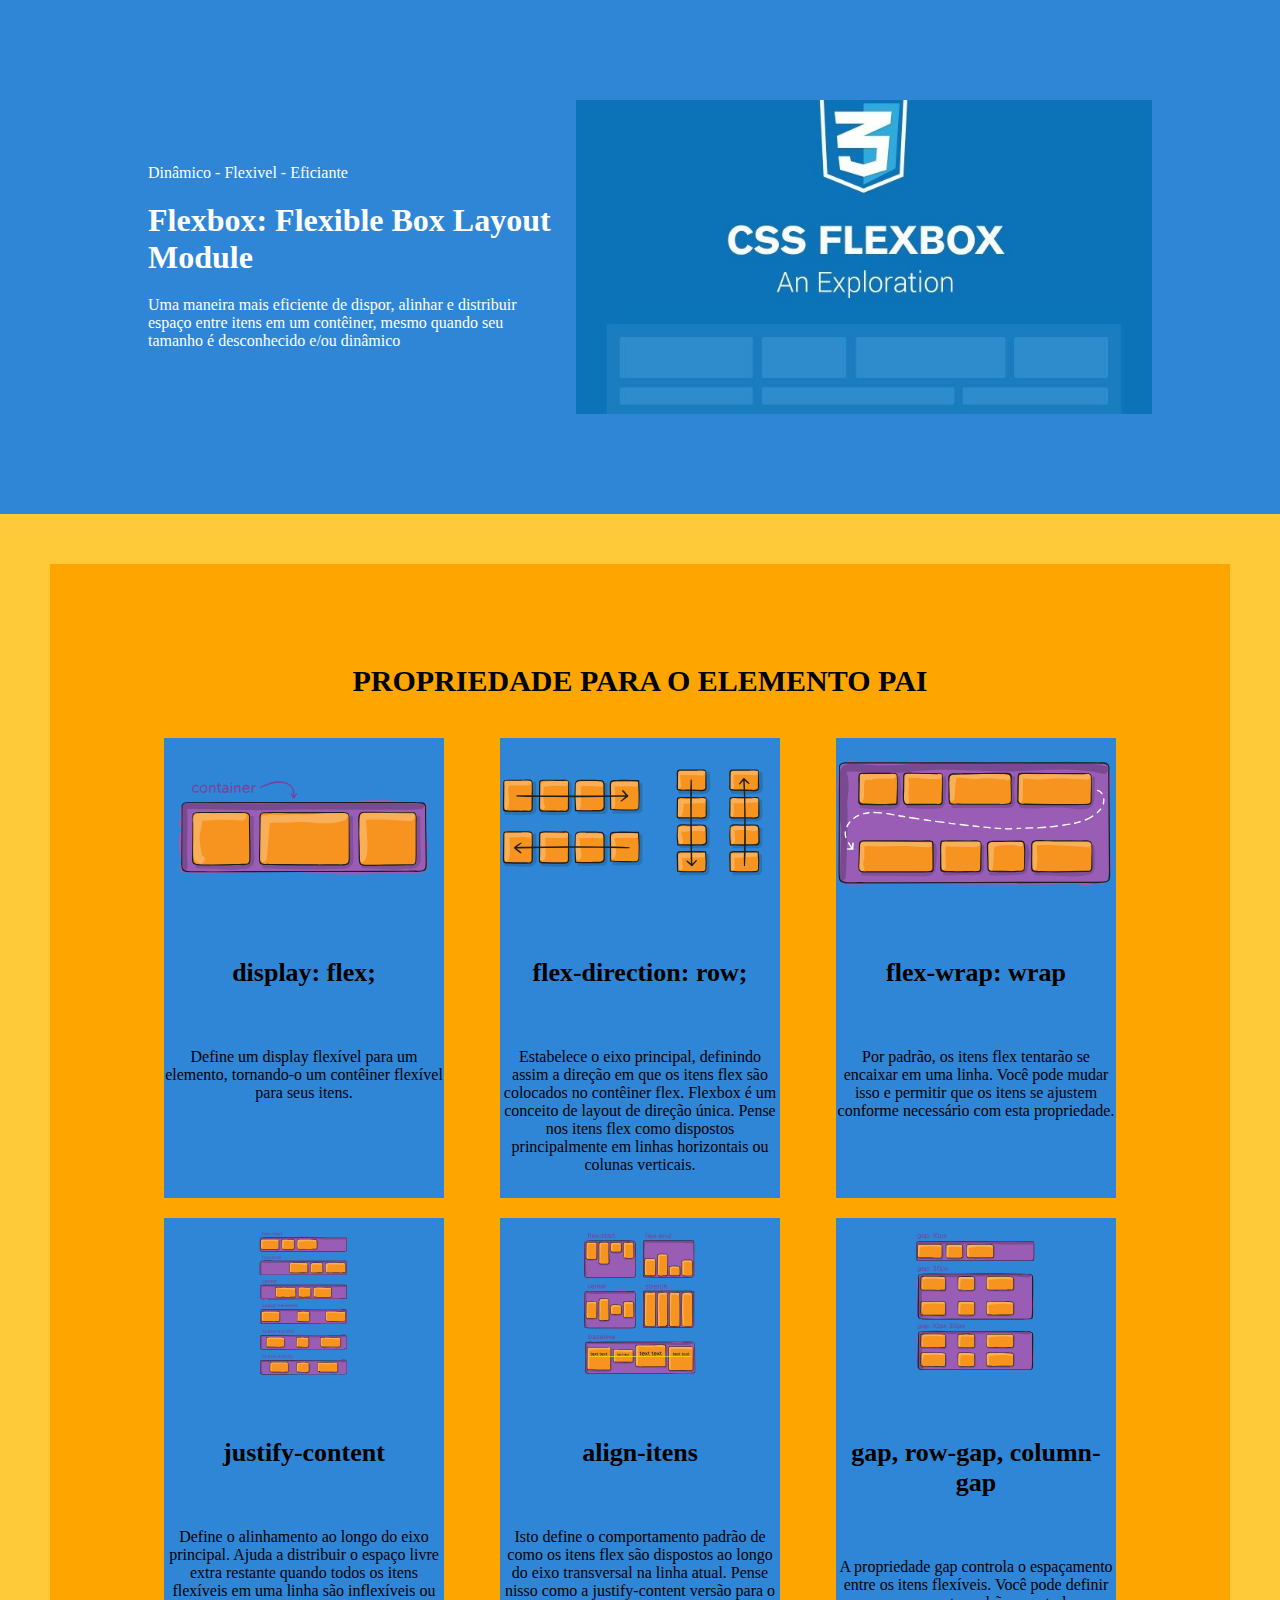
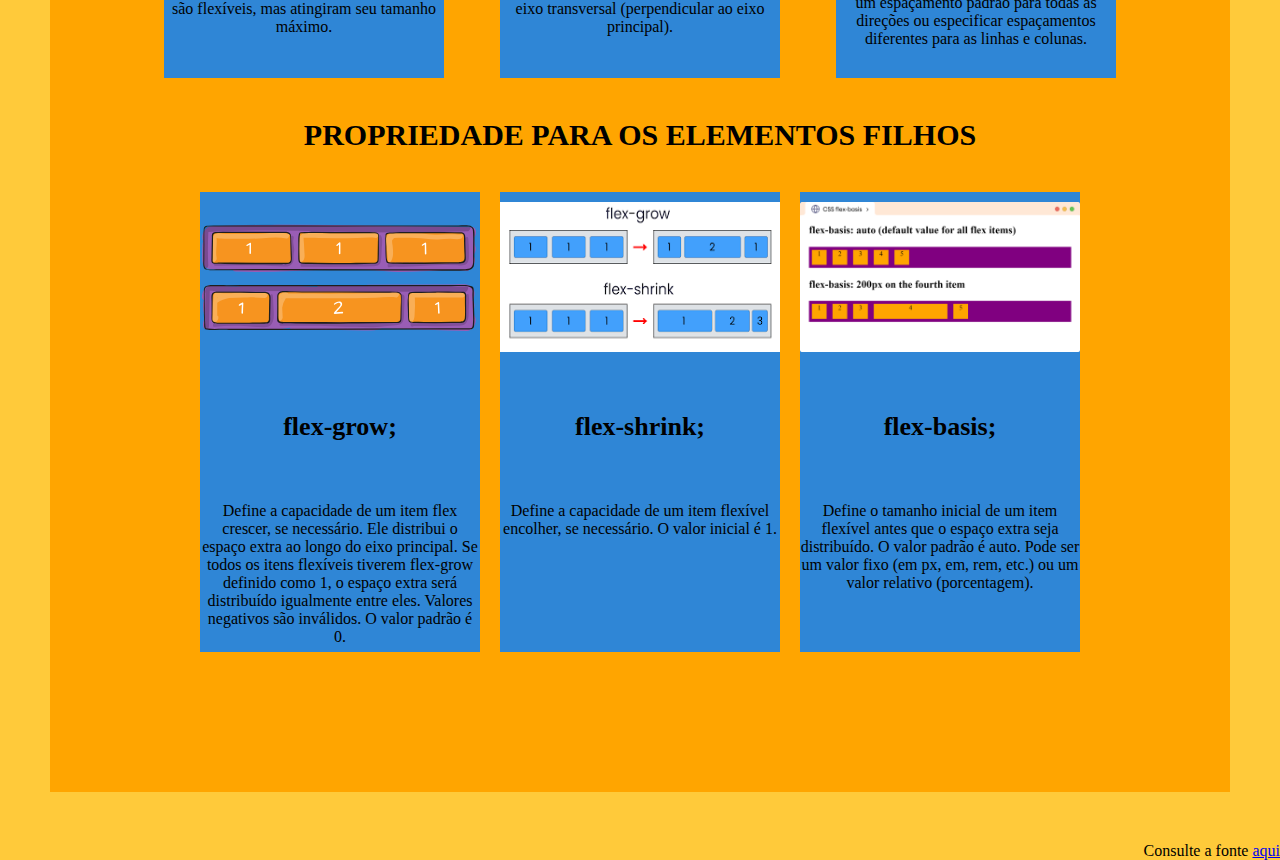
<file: flex-box/index.html>
<!DOCTYPE html>
<html lang="pt-br">

<head>
    <meta charset="UTF-8">
    <meta name="viewport" content="width=device-width, initial-scale=1.0">
    <meta name="robots" content="noindex, nofollow">
    <title>Flexbox</title>
    <link rel="stylesheet" href="css/style.css">
</head>

<body>
    <div class="secao-banner">
        <div class="container-banner">
            <div class="container-texto">
                <p>Dinâmico - Flexivel - Eficiante
                </p>
                <h1>Flexbox: Flexible Box Layout Module</h1>
                <p>
                    Uma maneira mais eficiente de dispor, alinhar e distribuir espaço entre itens em um contêiner, mesmo quando seu tamanho é desconhecido e/ou dinâmico
                </p>
            </div>
            <div class="container-banner-imagem">
                <img src="./img/imagem-banner.jpeg" />
            </div>
        </div>
    </div>

    <div class="secao-cards">
        <div class="container-subtitulo">
            <h2>Propriedade para o elemento pai</h2>
        </div>
        <div class="container-cards-pais">
            <div class="card">
                <div class="container-card-imagem "><img src="img/01-container.svg" ></div>
                <div class="card-info">
                    <h3>display: flex;</h3>
                    <p>
                        Define um display flexível para um elemento, tornando-o um contêiner flexível para seus itens.

                    </p>
                </div>
            </div>
            <div class="card">
                <div class="container-card-imagem"><img src="img/02-container.svg"></div>
                <div class="card-info">
                    <h3>flex-direction: row;</h3>
                    <p>
                        Estabelece o eixo principal, definindo assim a direção em que os itens flex são colocados no contêiner flex. Flexbox é um conceito de layout de direção única. Pense nos itens flex como dispostos principalmente em linhas horizontais ou colunas verticais.
                    </p>
                </div>
            </div>
            <div class="card">
                <div class="container-card-imagem"><img src="img/04-container.svg"></div>
                <div class="card-info">
                    <h3>flex-wrap: wrap
                    </h3>
                    <p>
                        Por padrão, os itens flex tentarão se encaixar em uma linha. Você pode mudar isso e permitir que os itens se ajustem conforme necessário com esta propriedade.
                    </p>
                </div>
            </div>
            <div class="card">
                <div class="container-card-imagem"><img src="img/05-container.svg"></div>
                <div class="card-info">
                    <h3>justify-content
                    </h3>
                    <p>
                        Define o alinhamento ao longo do eixo principal. Ajuda a distribuir o espaço livre extra restante quando todos os itens flexíveis em uma linha são inflexíveis ou são flexíveis, mas atingiram seu tamanho máximo.
                    </p>
                </div>
            </div>
            <div class="card">
                <div class="container-card-imagem"><img src="img/06-container.svg"></div>
                <div class="card-info">
                    <h3>align-itens</h3>
                    <p>
                        Isto define o comportamento padrão de como os itens flex são dispostos ao longo do eixo transversal na linha atual. Pense nisso como a justify-content versão para o eixo transversal (perpendicular ao eixo principal).

                    </p>
                </div>
            </div>
            <div class="card">
                <div class="container-card-imagem"><img src="img/07-container.svg"></div>
                <div class="card-info">
                    <h3>gap, row-gap, column-gap</h3></h3>
                    <p>
                        A propriedade gap controla o espaçamento entre os itens flexíveis. Você pode definir um espaçamento padrão para todas as direções ou especificar espaçamentos diferentes para as linhas e colunas.
                    </p>
                </div>
            </div>
        </div>
        <div class="container-subtitulo">
            <h2>Propriedade para os elementos filhos</h2>
        </div>
        <div class="container-cards-filhos">
            <div class="card">
                <div class="container-card-imagem "><img src="img/08-container.svg"></div>
                <div class="card-info">
                    <h3>flex-grow;</h3>
                    <p>
                        Define a capacidade de um item flex crescer, se necessário. Ele distribui o espaço extra ao longo do eixo principal. Se todos os itens flexíveis tiverem flex-grow definido como 1, o espaço extra será distribuído igualmente entre eles. Valores negativos são inválidos. O valor padrão é 0.

                    </p>
                </div>
            </div>
            <div class="card">
                <div class="container-card-imagem "><img src="img/09-container.png"></div>
                <div class="card-info">
                    <h3>flex-shrink;</h3>
                    <p>
                        Define a capacidade de um item flexível encolher, se necessário. O valor inicial é 1.
                    </p>
                </div>
            </div>

            <div class="card">
                <div class="container-card-imagem "><img src="img/10-container.png"></div>
                <div class="card-info">
                    <h3>flex-basis;</h3>
                    <p>
                        Define o tamanho inicial de um item flexível antes que o espaço extra seja distribuído. O valor padrão é auto. Pode ser um valor fixo (em px, em, rem, etc.) ou um valor relativo (porcentagem).
                    </p>
                </div>
            </div>
        </div>
    </div>
    <p id="fonte">Consulte a fonte <a href="https://css-tricks.com/snippets/css/a-guide-to-flexbox/" target="_blank">aqui</a></p>
</body>

</html>
</file>
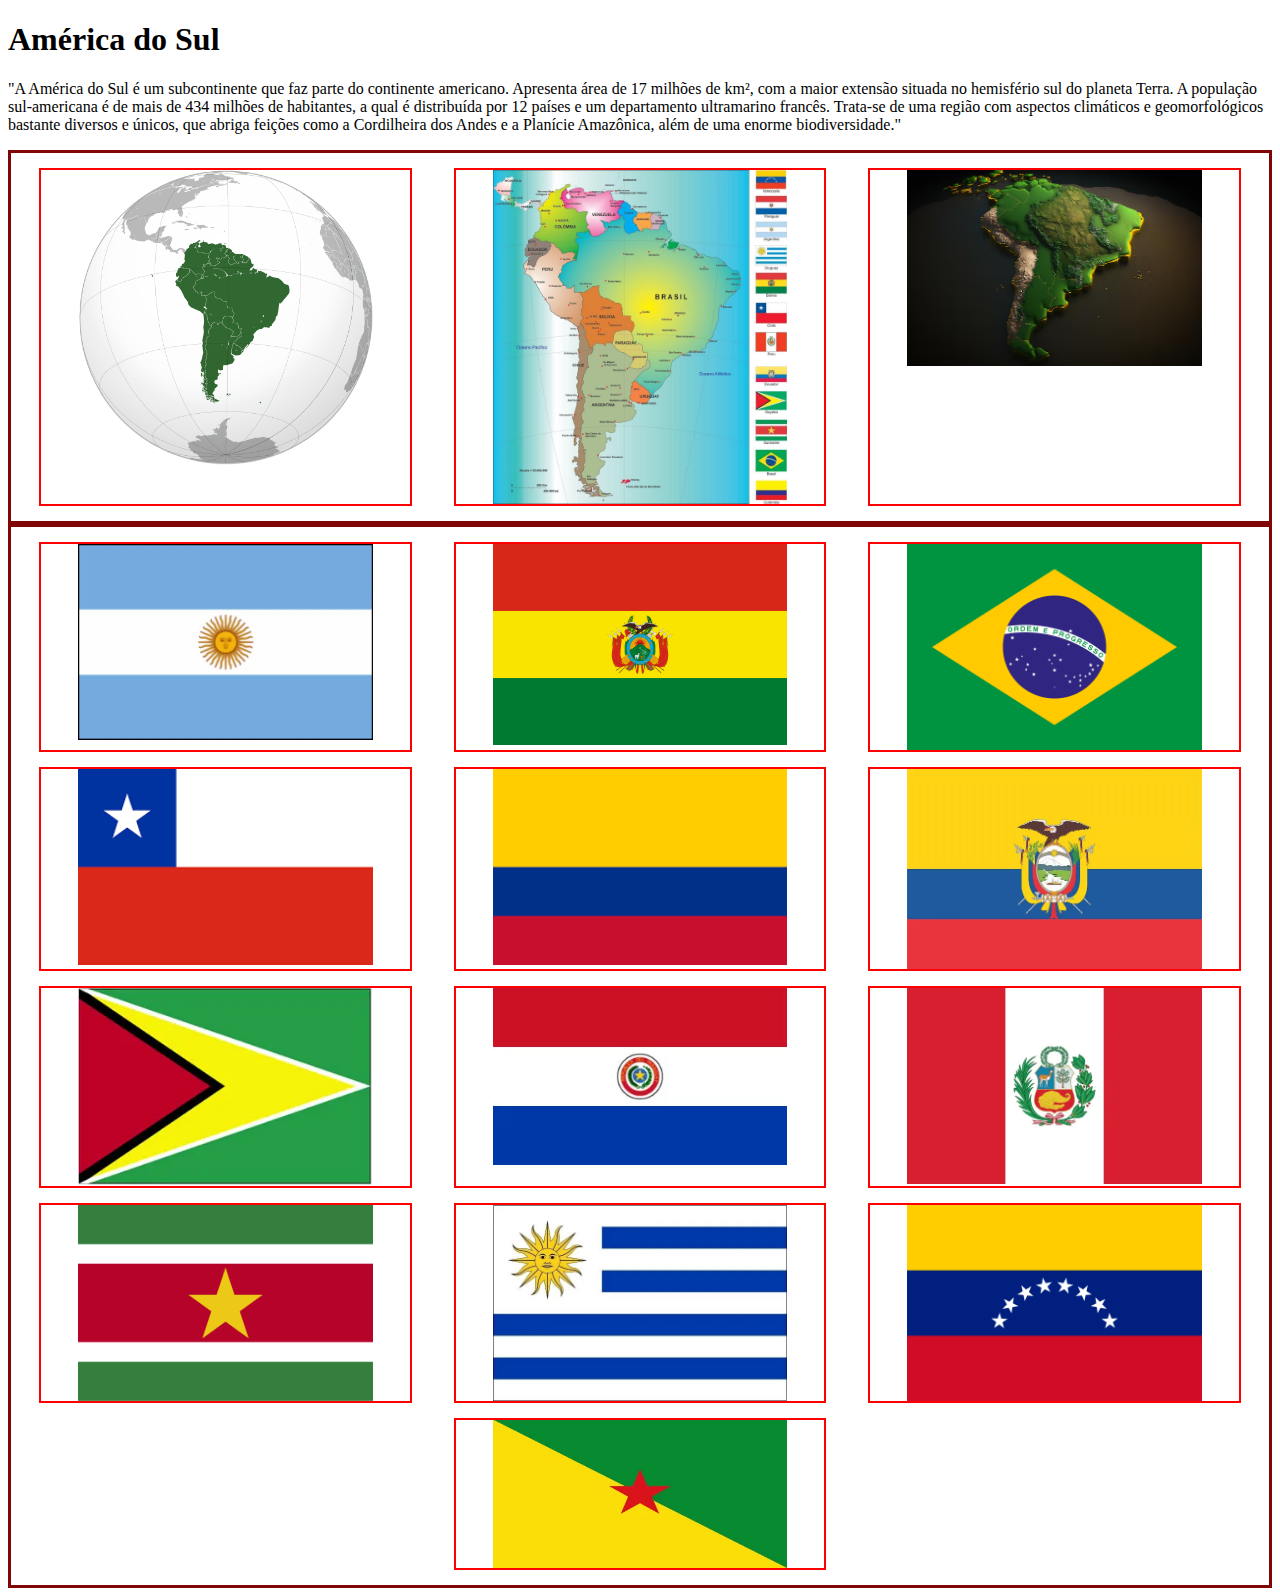
<file: Projeto_2/index.html>
<!DOCTYPE html>
<html lang="pt-br">

<head>
    <meta charset="UTF-8">
    <meta name="viewport" content="width=device-width, initial-scale=1.0">
    <title>América do Sul</title>
    <link rel="shortcut icon" href="img/am.JPG" type="image/x-coin">
    <link rel="stylesheet" href="css/style.css">
</head>

<body>
    <h1>América do Sul</h1>
    <p>"A América do Sul é um subcontinente que faz parte do continente americano. Apresenta área de 17 milhões de km², com a maior extensão situada no hemisfério sul do planeta Terra. A população sul-americana é de mais de 434 milhões de habitantes, a qual é distribuída por 12 países e um departamento ultramarino francês. Trata-se de uma região com aspectos climáticos e geomorfológicos bastante diversos e únicos, que abriga feições como a Cordilheira dos Andes e a Planície Amazônica, além de uma enorme biodiversidade."</p>
    <div class="div-cards">
        <div class="div-card">
            <img src="img/amer.jpg" alt="imagem aqui">
        </div>
        <div class="div-card">
            <img src="img/americ.jpg" alt="imagem aqui">
        </div>
        <div class="div-card">
            <img src="img/ameri.jpg" alt="imagem aqui">
        </div>
    </div>
    <div class="div-cards">
        <div class="div-card">
            <img src="img/Argentina.jpg" alt="imagem aqui">
        </div>
        <div class="div-card">
            <img src="img/Bolivia.jpg" alt="imagem aqui">
        </div>
        <div class="div-card">
            <img src="img/Brasil.jpg" alt="imagem aqui">
        </div>
        <div class="div-card">
            <img src="img/Chile.jpg" alt="imagem aqui">
        </div>
        <div class="div-card">
            <img src="img/Colombia.jpg" alt="imagem aqui">
        </div>
        <div class="div-card">
            <img src="img/Equador.jpg" alt="imagem aqui">
        </div>
        <div class="div-card">
            <img src="img/guiana.jpg" alt="imagem aqui">
        </div>
        <div class="div-card">
            <img src="img/paraguai.jpg" alt="imagem aqui">
        </div>
        <div class="div-card">
            <img src="img/peru.jpg" alt="imagem aqui">
        </div>
        <div class="div-card">
            <img src="img/Suriname.jpg" alt="imagem aqui">
        </div>
        <div class="div-card">
            <img src="img/Uruguai.jpg" alt="imagem aqui">
        </div>
        <div class="div-card">
            <img src="img/Venezuela.jpg" alt="imagem aqui">
        </div>
        <div class="div-card">
            <img src="img/GuianaFrancesa.jpg" alt="imagem aqui">
        </div>
    </div>

</body>

</html>
</file>
<file: flex-box/css/style.css>
:root{
    --cor-principal: #2f86d6;
    --cor-segundaria-contraste: #ffca3a;
    --cor-segundaria: #ffa500;
}
* {
    margin: 0;
    padding: 0;
}

.secao-banner {
    background-color: var(--cor-principal);
    padding: 100px 0px;
}

body{
    background-color: var(--cor-segundaria-contraste);
}

.container-banner{
    width: 100%;
    max-width: 1024px;
    margin: 0 auto;
    display:  flex;
    flex-wrap: wrap;
}

.container-texto{
    color: #fff;
    padding: 10px 20px;
    flex: 1 1 300px;
    display: flex;
    flex-direction: column;
    justify-content: center;
    gap: 20px;
}

.container-banner-imagem{
    flex-grow: 1;
    flex-shrink: 1;
    flex-basis: 468px;
}

.container-banner-imagem img{
    width: 100%;
    height: 100%;
}
.secao-cards{
    background-color: var(--cor-segundaria);
    padding: 100px 0px;
    margin: 50px;
    display: flex;
    flex-direction: column;
    align-items: center;
}

.container-cards-pais,
.container-cards-filhos{
    max-width: 1024px;
    padding: 40px 0px;
    display: flex;
    justify-content: space-evenly;
    flex-wrap: wrap;
    gap: 20px;
}

.card{
    width: 280px;
    height: 450px;
    background-color: var(--cor-principal);
    display: flex;
    flex-direction: column;
    justify-content: space-between;
    align-items: center;
    padding: 10px 0 0 0;
    text-align: center;
}

.card-info{
    background-color: var(--cor-principal);
    flex-grow: 1;
}

.container-card-imagem{
    height: 150px;
} 

.container-card-imagem img{
    width: 100%;
    height: 100%;
}
h2{
    font-size: 30px;
    text-transform: uppercase;
    text-align: center;
}
h3{
    font-size: 26px;
    margin: 60px 0;
}

#fonte {
    text-align: right;
}
</file>
<file: Projeto_2/css/style.css>
.div-cards{
    border: 3px solid #800505;
    display: flex;
    flex-wrap: wrap;
    flex-direction: row;
    justify-content: space-around;
    gap: 15px;
    padding: 15px;
}
.div-card{
    width: 30%;
    min-width: 280px;
    border: 2px solid #f00;
    display: flex;
    flex-direction: column;
    align-items: center;
}
img{
    width: 80%;
}
.img2{
    height: 100px;
}
</file>
